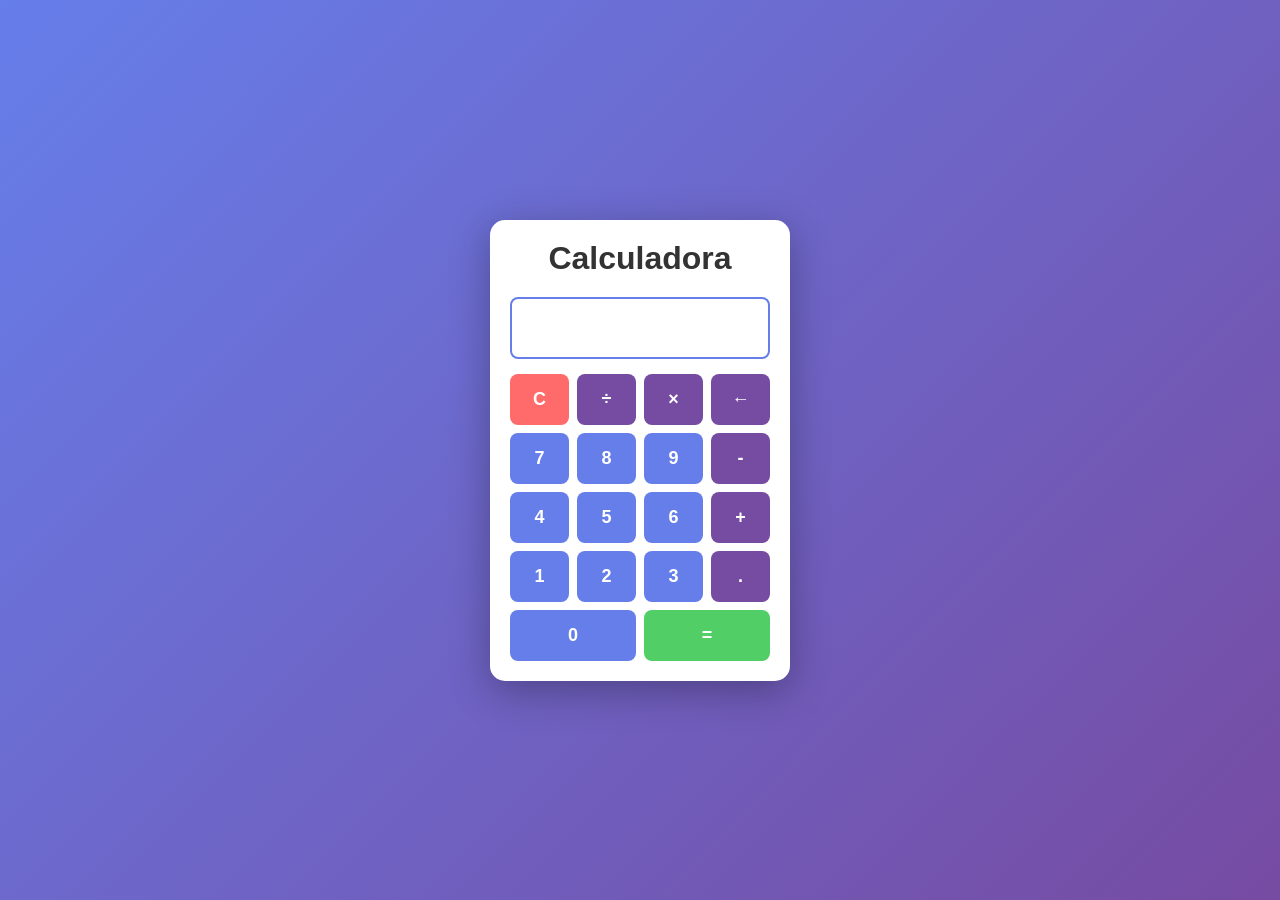
<file: UNIDAD 2 - TAREAS - CALCULADORA/CALCULADORA - HTML, CSS & JS/index.html>
<!DOCTYPE html>
<html lang="es">
<head>
    <meta charset="UTF-8">
    <meta name="viewport" content="width=device-width, initial-scale=1.0">
    <title>Calculadora Simple</title>
    <link rel="stylesheet" href="styles.css">
</head>
<body>
    <div class="calc">
        <h1>Calculadora</h1>
        <input type="text" id="pantalla" readonly>
        <div id="botones"></div>
    </div>
    <script src="funciones.js"></script>
</body>
</html>
</file>
<file: UNIDAD 2 - TAREAS - CALCULADORA/CALCULADORA - HTML, CSS & JS/styles.css>
/* Reset y base */
* { margin: 0; padding: 0; box-sizing: border-box; }
body { display: flex; justify-content: center; align-items: center; min-height: 100vh; background: linear-gradient(135deg, #667eea, #764ba2); font-family: Arial; }

/* Contenedor principal */
.calc { background: white; border-radius: 15px; padding: 20px; box-shadow: 0 10px 40px rgba(0,0,0,.3); width: 300px; }
h1 { text-align: center; color: #333; margin-bottom: 20px; }

/* Pantalla */
input { width: 100%; padding: 15px; font-size: 24px; border: 2px solid #667eea; border-radius: 8px; margin-bottom: 15px; text-align: right; }

/* Grid de botones */
#botones { display: grid; grid-template-columns: repeat(4, 1fr); gap: 8px; }

/* Botones base */
button { padding: 15px; font-size: 18px; border: none; border-radius: 8px; background: #667eea; color: white; font-weight: bold; cursor: pointer; transition: all .2s; }
button:hover { background: #3f4149; transform: translateY(-2px); box-shadow: 0 5px 15px rgba(102,126,234,.4); }

/* Botones funcionales */
button.fn { background: #764ba2; }
button.fn:hover { background: #643a82; }

/* Botón limpiar */
button.limpiar { background: #ff6b6b; }
button.limpiar:hover { background: #ff5252; }

/* Botones especiales */
button.igual { background: #51cf66; grid-column: span 2; }
button.igual:hover { background: #40c057; }
button.cero { grid-column: span 2; }
</file>
